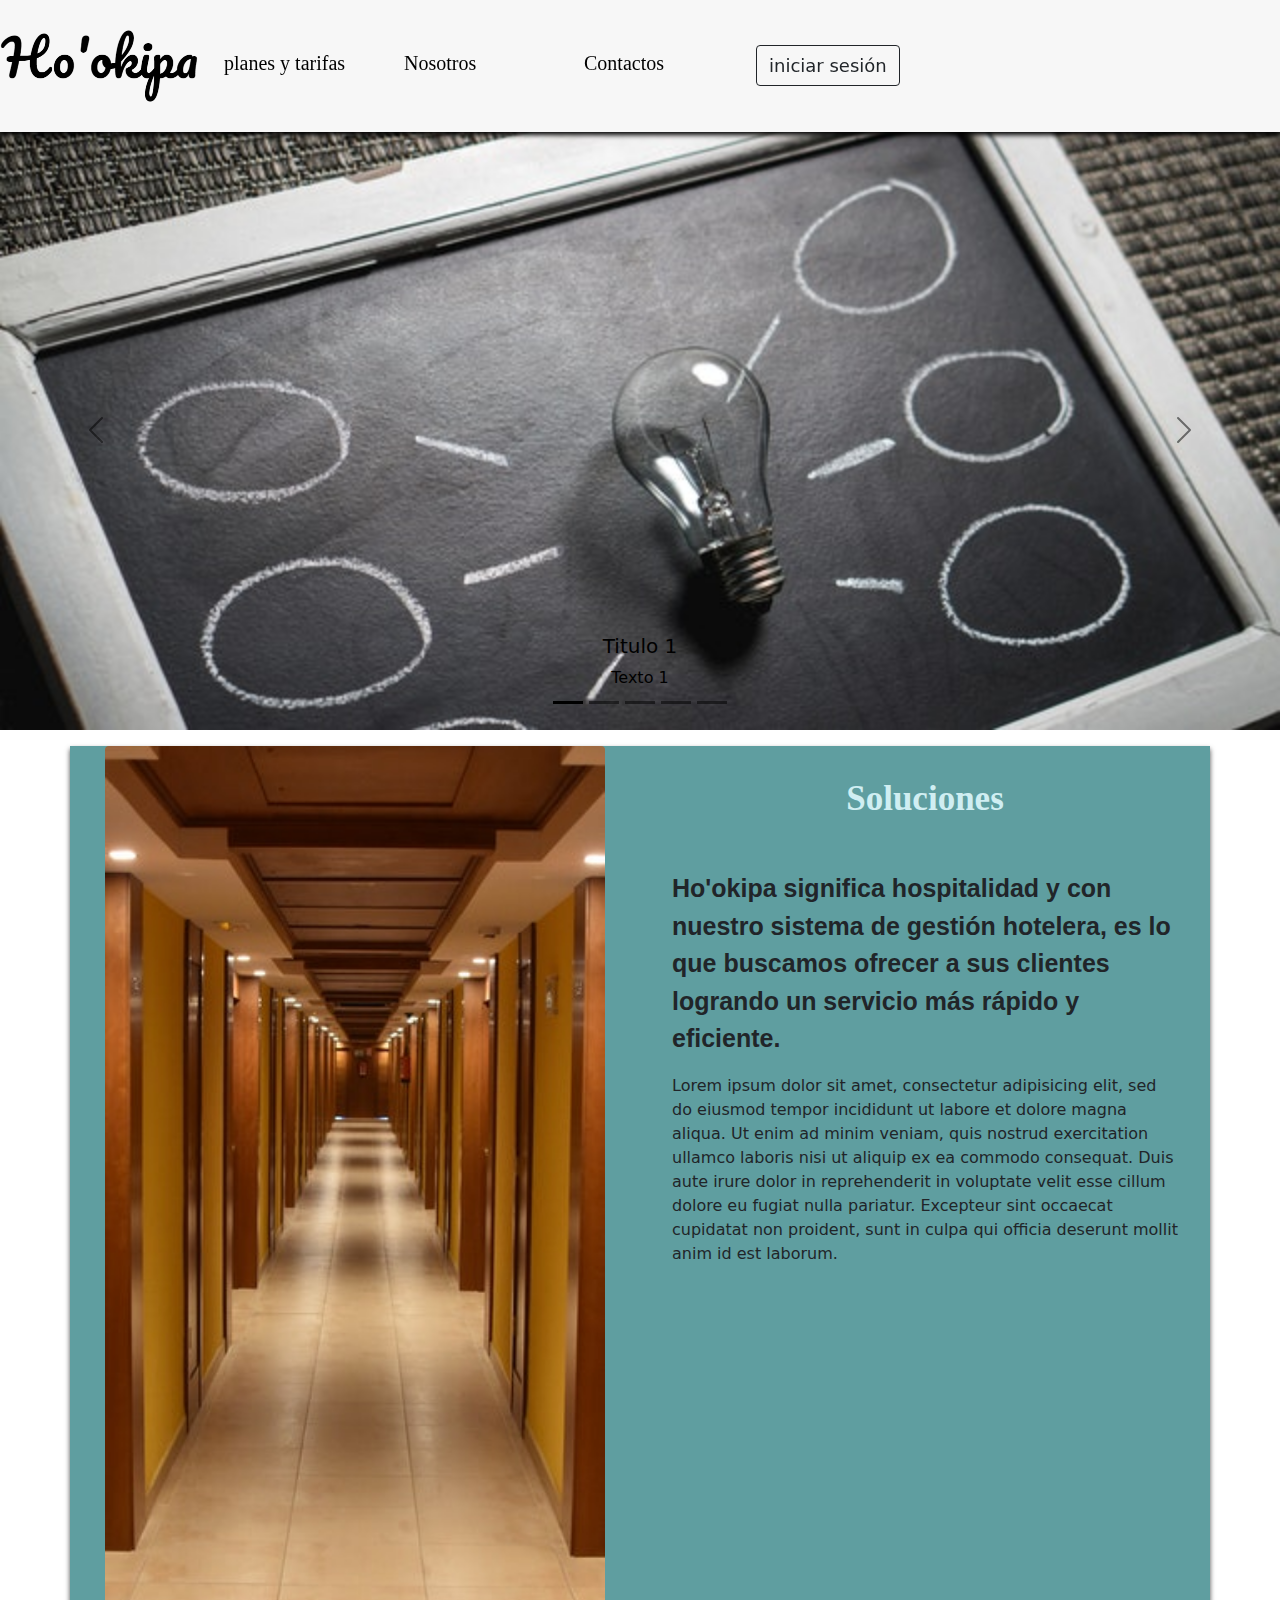
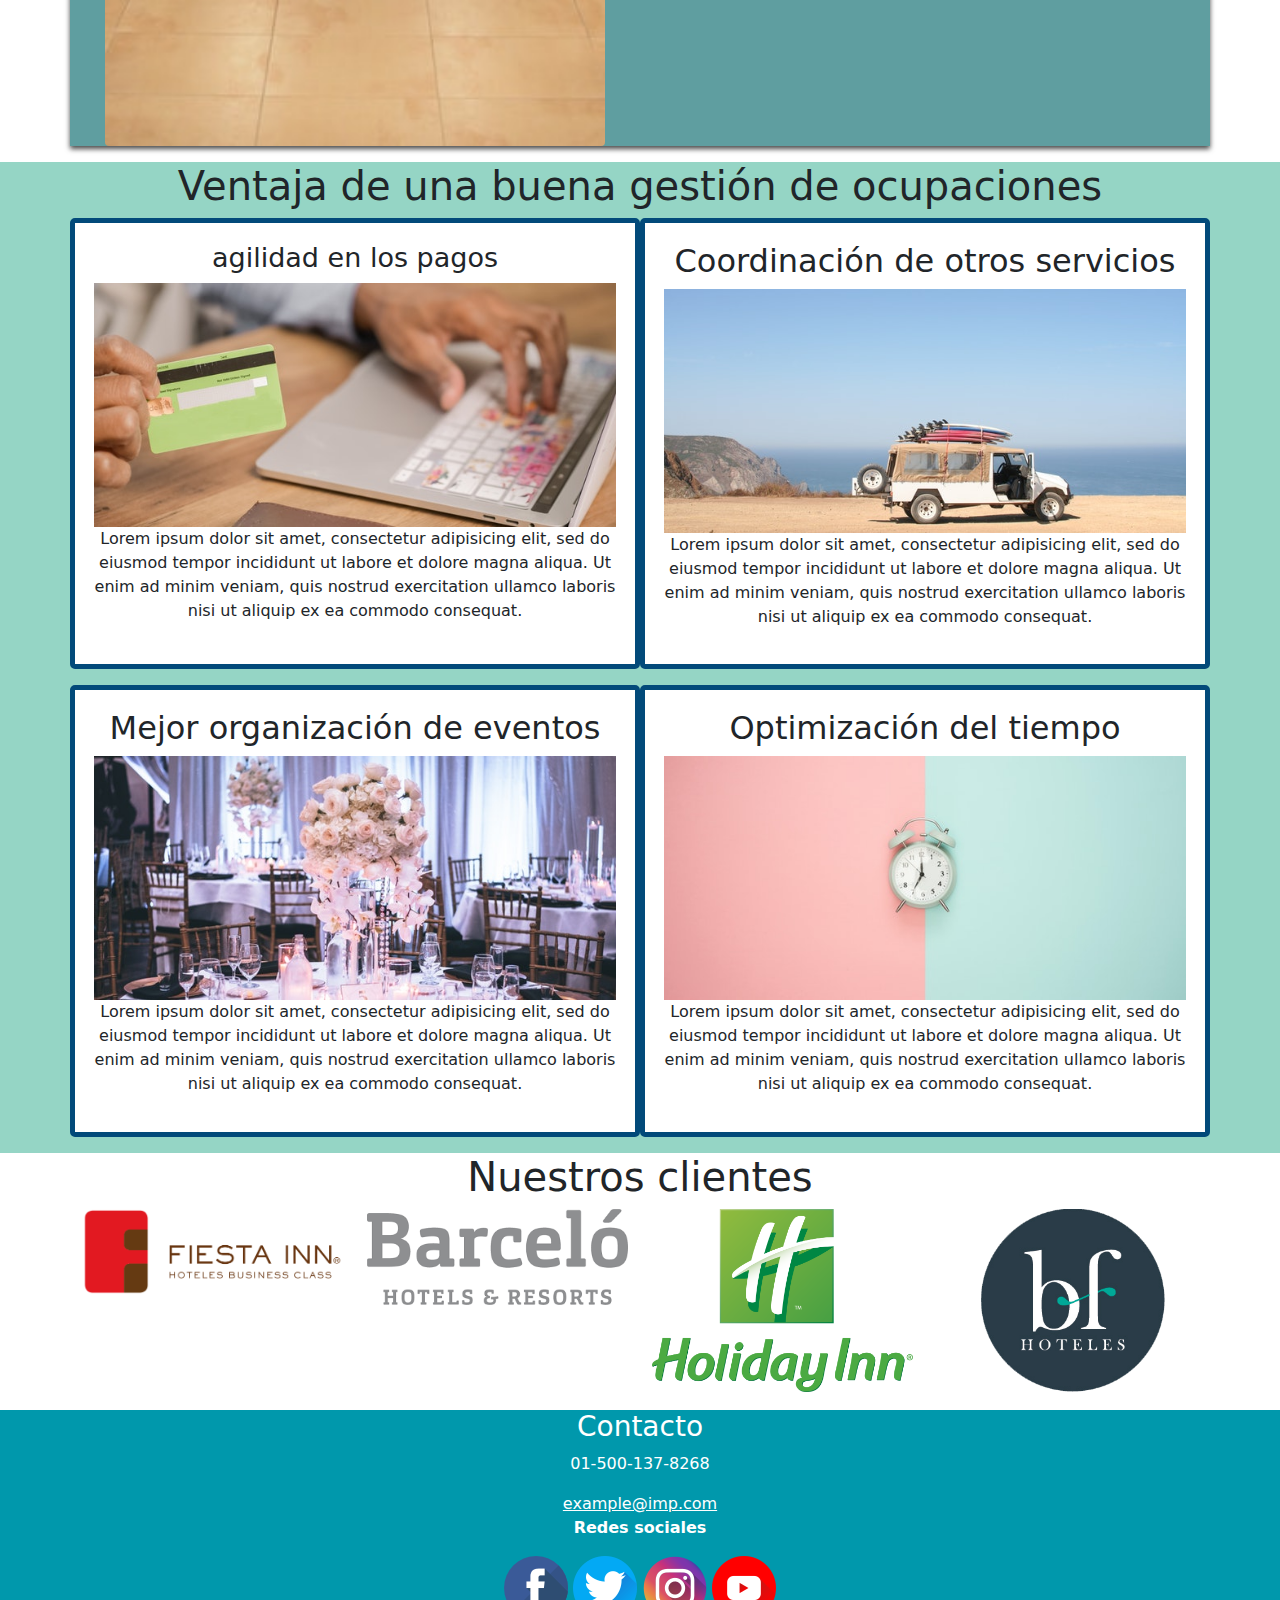
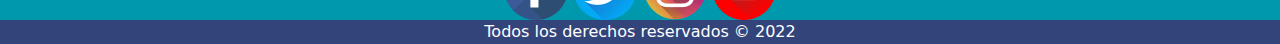
<file: index.html>
<!DOCTYPE html>
<html lang="en">
<head>
    <meta charset="UTF-8">
    <meta http-equiv="X-UA-Compatible" content="IE=edge">
    <meta name="viewport" content="width=device-width, initial-scale=1.0">
    <title>Ho'okipa</title>
    <!--Bootstrap CSS-->
    <link rel="stylesheet" href="./css/bootstrap.min.css">
    <!--mi estilo-->
    <link rel="stylesheet" href="./css/estilo.css">
</head>
<body>
    <!--menu-->
     <header>
      <nav class="navbar navbar-expand-lg navbar-light fixed-top" style="background-color: #f7f7f7;" id="navy">
        <a class="navbar-brand" href="index.html">
          <img class="logotipo" src="imagenes/logo.PNG" alt="">
        </a>
        <button class="navbar-toggler" type="button" data-bs-toggle="collapse" data-bs-target="#menu" aria-controls="navbarNavAltMarkup" aria-expanded="false" aria-label="Toggle navigation">
          <span class="navbar-toggler-icon"></span>
        </button>
        <div class="collapse navbar-collapse" id="navbarNavAltMarkup">
          <div class="navbar-nav">
            <a class="nav-link" id="plains" href="planes.html">planes y tarifas</a>
            <a class="nav-link" id="Us" href="Nosotros.html">Nosotros</a>
            <a class="nav-link" id="Contact" href="#">Contactos</a>
            <a class="navbar-brand" href="#">
              <button type="button" class="btn btn-outline-dark" id="singin">iniciar sesión</i></button>
            </a>
          </div>
        </div>
      </nav>
    </header>
    <!--carrousel-->
    <section style="margin-top: 130px">
      <div id="carouselExampleDark" class="carousel carousel-dark slide" data-bs-ride="carousel" style="margin-top: 90px">
        <div class="carousel-indicators">
          <button type="button" data-bs-target="#carouselExampleDark" data-bs-slide-to="0" class="active" aria-current="true" aria-label="Slide 1"></button>
          <button type="button" data-bs-target="#carouselExampleDark" data-bs-slide-to="1" aria-label="Slide 2"></button>
          <button type="button" data-bs-target="#carouselExampleDark" data-bs-slide-to="2" aria-label="Slide 3"></button>
          <button type="button" data-bs-target="#carouselExampleDark" data-bs-slide-to="3" aria-label="Slide 4"></button>
          <button type="button" data-bs-target="#carouselExampleDark" data-bs-slide-to="4" aria-label="Slide 5"></button>
        </div>
        <div class="carousel-inner">
          <div class="carousel-item active" data-bs-interval="10000">
            <img src="imagenes/org.jpg"  class="d-block w-100" alt="Slider 01">
            <div class="carousel-caption d-none d-md-block">
              <h5>Titulo 1</h5>
              <p1>Texto 1</p1>
            </div>
          </div>
          <div class="carousel-item" data-bs-interval="2000">
            <img src="imagenes/event.jpg" class="d-block w-100" alt="Slider 02">
            <div class="carousel-caption d-none d-md-block">
              <h5>Titulo 2</h5>
              <p2>Texto 2</p2>
            </div>
          </div>
          <div class="carousel-item">
            <img src="imagenes/order.jpg" class="d-block w-100" alt="Slider 03">
            <div class="carousel-caption d-none d-md-block">
              <h5>Titulo 3</h5>
              <p3>Texto 3</p3>
            </div>
          </div>
          <div class="carousel-item">
            <img src="imagenes/in.jpg" class="d-block w-100" alt="Slider 4">
            <div class="carousel-caption d-none d-md-block">
              <h5>Titulo 4</h5>
              <p4>Texto 4</p4>
            </div>
            </div>
          </div>
        <button class="carousel-control-prev" type="button" data-bs-target="#carouselExampleDark" data-bs-slide="prev">
          <span class="carousel-control-prev-icon" aria-hidden="true"></span>
          <span class="visually-hidden">Previous</span>
        </button>
        <button class="carousel-control-next" type="button" data-bs-target="#carouselExampleDark" data-bs-slide="next">
          <span class="carousel-control-next-icon" aria-hidden="true"></span>
          <span class="visually-hidden">Next</span>
        </button>
      </div>
    </section>
    <main>
      <section>
          
          <article id="Soluciones" class="container-lg  d-flex align-items-center" >
            <div class="row " id="sol">
                <div class="col-lg-6 col-md-7 col-12">
                    <img src="imagenes/alt.jpg" width="500px" class="img-fluid  mx-auto d-block rounded" />
                </div>
                <div class="col-lg-6 col-md-5 col-12" id="solt">
                    <h1>Soluciones</h1>
                    <p class="descript">Ho'okipa significa hospitalidad y con nuestro sistema de gestión hotelera, es lo que buscamos ofrecer a sus clientes
                      logrando un servicio más rápido y eficiente.
                    </p>
                    <p class="descript2">
                        Lorem ipsum dolor sit amet, consectetur adipisicing elit, sed do eiusmod
                        tempor incididunt ut labore et dolore magna aliqua. Ut enim ad minim veniam,
                        quis nostrud exercitation ullamco laboris nisi ut aliquip ex ea commodo
                        consequat. Duis aute irure dolor in reprehenderit in voluptate velit esse
                        cillum dolore eu fugiat nulla pariatur. Excepteur sint occaecat cupidatat non
                        proident, sunt in culpa qui officia deserunt mollit anim id est laborum.
                    </p>
                </div>    
            </div>
      </section>
     
      <section>
        <article id="ventajas">
          <div class="container-lg justify-content-center text-center">
              <h1>Ventaja de una buena gestión de ocupaciones</h1>
              <div class="row row-cols-1 row-cols-md-2 row-cols-lg-2 gy-3 ">
                  <article class="col">
                      <h2 style="font-size: 27px;">agilidad en los pagos</h2>
                      <img src="imagenes/payment.jpg" class="img-fluid image" />
                      <p>Lorem ipsum dolor sit amet, consectetur adipisicing elit, sed do eiusmod
                      tempor incididunt ut labore et dolore magna aliqua. Ut enim ad minim veniam,
                      quis nostrud exercitation ullamco laboris nisi ut aliquip ex ea commodo
                      consequat.</p>
                  </article>
  
                  <article class="col">
                      <h2>Coordinación de otros servicios</h2>
                      <img src="imagenes/services.jpg" class="img-fluid image" />
                      <p>Lorem ipsum dolor sit amet, consectetur adipisicing elit, sed do eiusmod
                      tempor incididunt ut labore et dolore magna aliqua. Ut enim ad minim veniam,
                      quis nostrud exercitation ullamco laboris nisi ut aliquip ex ea commodo
                      consequat.</p>
                  </article>
  
                  <article class="col">
                      <h2>Mejor organización de eventos</h2>
                      <img src="imagenes/cena.jpg" class="img-fluid image" />
                      <p>Lorem ipsum dolor sit amet, consectetur adipisicing elit, sed do eiusmod
                      tempor incididunt ut labore et dolore magna aliqua. Ut enim ad minim veniam,
                      quis nostrud exercitation ullamco laboris nisi ut aliquip ex ea commodo
                      consequat.</p>
                  </article>
  
                  <article class="col">
                      <h2>Optimización del tiempo</h2>
                      <img src="imagenes/reloj.jpg" class="img-fluid image"/>
                      <p>Lorem ipsum dolor sit amet, consectetur adipisicing elit, sed do eiusmod
                      tempor incididunt ut labore et dolore magna aliqua. Ut enim ad minim veniam,
                      quis nostrud exercitation ullamco laboris nisi ut aliquip ex ea commodo
                      consequat.</p>
                  </article>
              </div>
          </div>
      </article>
    </section>
    <section>
      <article id="tratam">
        <div class="container-lg justify-content-center text-center">
            <h1>Nuestros clientes</h1>
            <div class="row row-cols-1 row-cols-md-4 row-cols-lg-4 gy-3 ">
                <article class="col">
                    
                    <img src="imagenes/Fiesta_Inn_logo.svg.png" class="img-fluid image" />
                    
                </article>

                <article class="col">
                    
                    <img src="imagenes/barcelo.png" class="img-fluid image" />
                    
                </article>

                <article class="col">
                    
                    <img src="imagenes/Holiday-Inn.png" class="img-fluid image" />
                    
                </article>

                <article class="col">
                    
                    <img src="imagenes/bf-hoteles-2.png" class="img-fluid image"/>
                    
                </article>
            </div>
        </div>
    </article>
    </section>
    </main>
    <section id="contacto" class="row pt-3">
      
      <article id="cont" class="container-lg justify-content-center text-center">
          <h3>Contacto</h3>
          <div>
              <p id="numero">01-500-137-8268</p>
              <a href="example@imp.com" id="correo">example@imp.com</a>
              <br>
              <p style="font-weight: bold;">Redes sociales</p>
              <a href="#" class="red"><img src="imagenes/facebook.png" alt=""></a>
              <a href="#" class="red"><img src="imagenes/twitter.png" alt=""></a>
              <a href="#" class="red"><img src="imagenes/instagram.png" alt=""></a>
              <a href="#" class="red"><img src="imagenes/youtube.png" alt=""></a>
          </div>
      </article>
      
      
  </section>

 <sectionsection style="margin-top: 130px">
    <footer>
      <p>Todos los derechos reservados © 2022</p>
    </footer>
  </section>

  <link href="https://cdn.jsdelivr.net/npm/bootstrap@5.1.3/dist/css/bootstrap.min.css" rel="stylesheet" integrity="sha384-1BmE4kWBq78iYhFldvKuhfTAU6auU8tT94WrHftjDbrCEXSU1oBoqyl2QvZ6jIW3" crossorigin="anonymous">
  <script src="https://cdn.jsdelivr.net/npm/bootstrap@5.1.3/dist/js/bootstrap.bundle.min.js" integrity="sha384-ka7Sk0Gln4gmtz2MlQnikT1wXgYsOg+OMhuP+IlRH9sENBO0LRn5q+8nbTov4+1p" crossorigin="anonymous"></script>
  <script src="https://cdn.jsdelivr.net/npm/@popperjs/core@2.10.2/dist/umd/popper.min.js" integrity="sha384-7+zCNj/IqJ95wo16oMtfsKbZ9ccEh31eOz1HGyDuCQ6wgnyJNSYdrPa03rtR1zdB" crossorigin="anonymous"></script>
<script src="https://cdn.jsdelivr.net/npm/bootstrap@5.1.3/dist/js/bootstrap.min.js" integrity="sha384-QJHtvGhmr9XOIpI6YVutG+2QOK9T+ZnN4kzFN1RtK3zEFEIsxhlmWl5/YESvpZ13" crossorigin="anonymous"></script>
</body>
</html>
</file>
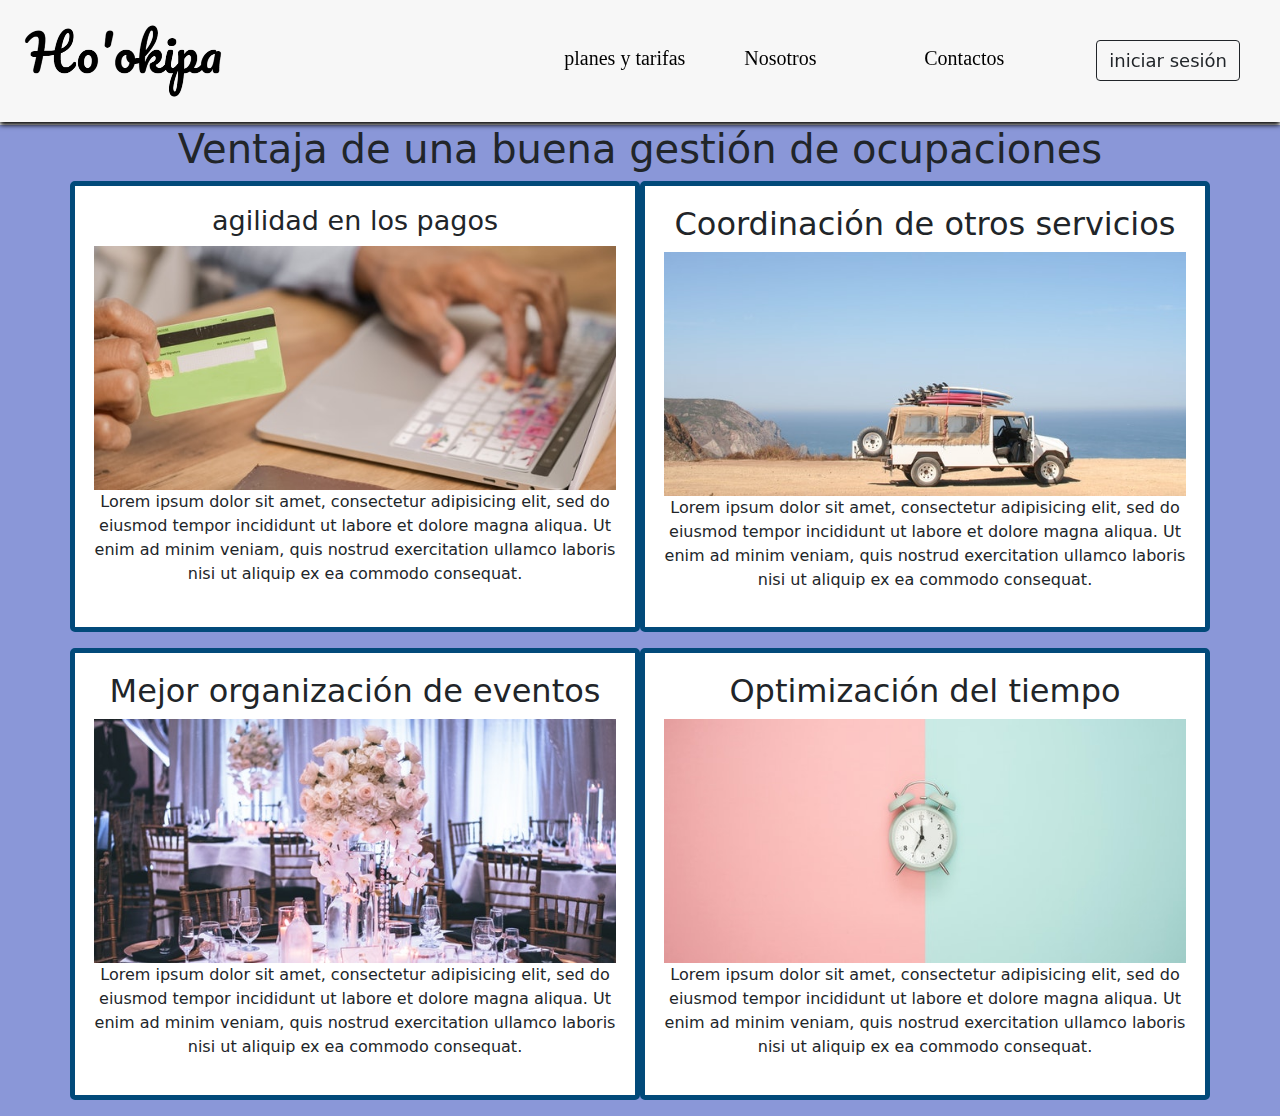
<file: planes.html>
<!DOCTYPE html>
<html lang="en">
<head>
    <meta charset="UTF-8">
    <meta http-equiv="X-UA-Compatible" content="IE=edge">
    <meta name="viewport" content="width=device-width, initial-scale=1.0">
    <title>Ho'okipa</title>
    <!--Bootstrap CSS-->
    <link rel="stylesheet" href="./css/bootstrap.min.css">
    <!--mi estilo-->
    <link rel="stylesheet" href="./css/estilo.css">
    <link rel="stylesheet" href="style.css">
</head>
<body>
    <!--menu-->
    <nav class="navbar navbar-expand-lg navbar-light fixed-top" style="background-color: #f7f7f7;" id="navy">
        <div class="container-fluid">
          <div class="container">
            <a class="navbar-brand" href="index.html">
              <img class="logotipo" src="imagenes/logo.PNG" alt="">
            </a>
          </div> 
            <div class="container">  
              <button class="navbar-toggler" type="button" data-bs-toggle="collapse" data-bs-target="#menu" aria-controls="navbarNavAltMarkup" aria-expanded="false" aria-label="Toggle navigation">
                <span class="navbar-toggler-icon"></span>
              </button>
              <div class="collapse navbar-collapse" id="navbarNavAltMarkup">
                <div class="navbar-nav">
                  <a class="nav-link" id="plains" href="planes.html">planes y tarifas</a>
                  <a class="nav-link" id="Us" href="Nosotros.html">Nosotros</a>
                  <a class="nav-link" id="Contact" href="#">Contactos</a>
                  <a class="navbar-brand" href="#">
                    <!--img class="login" src="imagenes/iniciar sesión.PNG" alt=""-->
                    <button type="button" class="btn btn-outline-dark" id="singin">iniciar sesión</i></button>
                  </a>
                </div>
              </div>
            </div>
    </nav> 
    <main>
        <section style="margin-top: 125px">
        <article id="price">
            <div class="container-lg justify-content-center text-center">
                <h1>Ventaja de una buena gestión de ocupaciones</h1>
                <div class="row row-cols-1 row-cols-md-2 row-cols-lg-2 gy-3 ">
                    <article class="col">
                        <h2 style="font-size: 27px;">agilidad en los pagos</h2>
                        <img src="imagenes/payment.jpg" href="#" class="img-fluid image" />
                        <p>Lorem ipsum dolor sit amet, consectetur adipisicing elit, sed do eiusmod
                        tempor incididunt ut labore et dolore magna aliqua. Ut enim ad minim veniam,
                        quis nostrud exercitation ullamco laboris nisi ut aliquip ex ea commodo
                        consequat.</p>
                    </article>
    
                    <article class="col">
                        <h2>Coordinación de otros servicios</h2>
                        <img src="imagenes/services.jpg" class="img-fluid image" />
                        <p>Lorem ipsum dolor sit amet, consectetur adipisicing elit, sed do eiusmod
                        tempor incididunt ut labore et dolore magna aliqua. Ut enim ad minim veniam,
                        quis nostrud exercitation ullamco laboris nisi ut aliquip ex ea commodo
                        consequat.</p>
                    </article>
    
                    <article class="col">
                        <h2>Mejor organización de eventos</h2>
                        <img src="imagenes/cena.jpg" class="img-fluid image" />
                        <p>Lorem ipsum dolor sit amet, consectetur adipisicing elit, sed do eiusmod
                        tempor incididunt ut labore et dolore magna aliqua. Ut enim ad minim veniam,
                        quis nostrud exercitation ullamco laboris nisi ut aliquip ex ea commodo
                        consequat.</p>
                    </article>
    
                    <article class="col">
                        <h2>Optimización del tiempo</h2>
                        <img src="imagenes/reloj.jpg" class="img-fluid image"/>
                        <p>Lorem ipsum dolor sit amet, consectetur adipisicing elit, sed do eiusmod
                        tempor incididunt ut labore et dolore magna aliqua. Ut enim ad minim veniam,
                        quis nostrud exercitation ullamco laboris nisi ut aliquip ex ea commodo
                        consequat.</p>
                    </article>
                </div>
            </div>
        </article>
    </section> 
    </main>
    <link href="https://cdn.jsdelivr.net/npm/bootstrap@5.1.3/dist/css/bootstrap.min.css" rel="stylesheet" integrity="sha384-1BmE4kWBq78iYhFldvKuhfTAU6auU8tT94WrHftjDbrCEXSU1oBoqyl2QvZ6jIW3" crossorigin="anonymous">
  <script src="https://cdn.jsdelivr.net/npm/bootstrap@5.1.3/dist/js/bootstrap.bundle.min.js" integrity="sha384-ka7Sk0Gln4gmtz2MlQnikT1wXgYsOg+OMhuP+IlRH9sENBO0LRn5q+8nbTov4+1p" crossorigin="anonymous"></script>
  <script src="https://cdn.jsdelivr.net/npm/@popperjs/core@2.10.2/dist/umd/popper.min.js" integrity="sha384-7+zCNj/IqJ95wo16oMtfsKbZ9ccEh31eOz1HGyDuCQ6wgnyJNSYdrPa03rtR1zdB" crossorigin="anonymous"></script>
<script src="https://cdn.jsdelivr.net/npm/bootstrap@5.1.3/dist/js/bootstrap.min.js" integrity="sha384-QJHtvGhmr9XOIpI6YVutG+2QOK9T+ZnN4kzFN1RtK3zEFEIsxhlmWl5/YESvpZ13" crossorigin="anonymous"></script>
</body>
</html>
</file>
<file: css/estilo.css>
@charset "UTF-8";
/* CSS Document */
/*barra de navegación*/
#plains{
color:black;
}
#Us{
    color: black;
}
#Contact{
    color: black;
}
#singin{
    font-size: large;
}
#navy{
    box-shadow: 0 3px 5px rgb(0, 0, 0) 
}
#menu{
    color:black;
}
.navbar-nav a{
    color: black;
}
.logotipo{
    width: 200px;
    padding: 15px 0;
}
.login{
    width: 180px;
    margin: 10px 30px;
}
.nav-link{
    color:black;
    width: 180px;
    font-size: 20px;
    font-family: 'Georgia';
}

#Soluciones{
    
    height: auto;
    padding-bottom: 1rem;
    padding-top: 1rem;
}
#sol{
    box-shadow: 0 3px 5px rgba(0, 0, 0, 0.708);
    background-color: cadetblue;
}
#Soluciones h1{
    
    text-align: center;
    font-weight: bold;
    font-size: 35px;
    font-family: 'Secular One';
    color: #d0eef2
}
.descript{
    font-size: 25px;
    margin-top: 50px;
    font-family: Arial, Helvetica, sans-serif;
    font-weight: 600;
}  
#solt{
    padding: 2rem;
    background-color: cadetblue;

}
#ventajas{
    height: auto;
    padding-bottom: 1rem;
    background-color: #95d5c5;  
}
#ventajas article{
    padding: 1.2rem;
    border: 5px solid #024a7a;
    background-color: white;
    border-radius: 5px; 
}
.carousel-inner{
    max-width: auto; 
    height: auto;
}
#cont{
    background-color: #0098ac;
    color: white;  
}
#correo{
    color: white;
}
footer{
	background-color: #32447a;
	bottom: 0;
	text-align: center;
	color: white;
}
footer p {
	margin: 0;
}
/*.carousel-item{
    max-width: 100%;
    height: auto;
}*/
</file>
<file: style.css>
@charset "UTF-8";
/*CSS Document*/
#price{
    height: auto;
    padding-bottom: 1rem;
    background-color: #8a97d8;
}
#price article{
    padding: 1.2rem;
    border: 5px solid #024a7a;
    background-color: white;
    border-radius: 5px;
}
</file>
